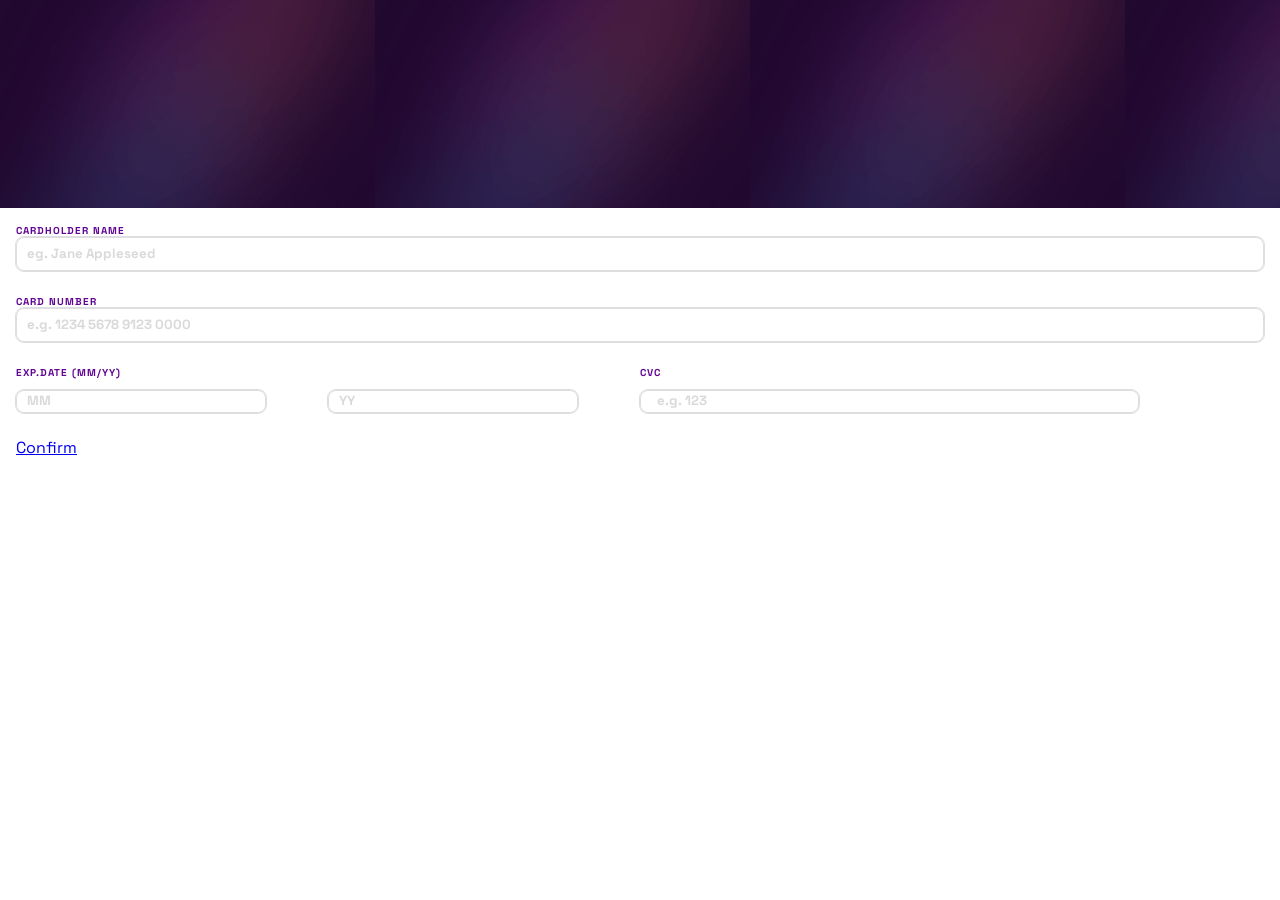
<file: index.html>
<!DOCTYPE html>
<html lang="en">
  <head>
    <meta charset="UTF-8" />
    <meta name="viewport" content="width=device-width, initial-scale=1.0" />
    <!-- displays site properly based on user's device -->

    <link
      rel="icon"
      type="image/png"
      sizes="32x32"
      href="./images/favicon-32x32.png"
    />

    <title>Frontend Mentor | Interactive card details form</title>

    <!-- Feel free to remove these styles or customise in your own stylesheet 👍 -->
    <link rel="stylesheet" href="styles/index.css" />
  </head>
  <body class="body">
    <main class="main">
      <section class="rectangulo-color"></section>
      <section class="config">
        <div class="config-container">
          <form class="config-form">
            <section
              class="config-form__section-form config-form__section-form--top"
            >
              <label class="config-form__title-input" for="cardHolder"
                >CardHolder Name</label
              >
              <input
                class="config-form__input"
                type="text"
                name="Cardholder_Name"
                id="cardHolder"
                placeholder="eg. Jane Appleseed"
              />
            </section>
            <section
              class="config-form__section-form config-form__section-form--center"
            >
              <label class="config-form__title-input" for="cardNumber"
                >Card Number</label
              >
              <input
                class="config-form__input"
                type="text"
                name="Card_Number"
                id="cardNumber"
                placeholder="e.g. 1234 5678 9123 0000"
              />
            </section>
            <section
              class="config-form__section-form config-form__section-form--bottom"
            >
              <label
                class="config-form__title-input config-form__title-input--bottom"
                >EXP.Date (MM/YY)</label
              >
              <label
                class="config-form__title-input config-form__title-input--bottom"
                for="cardNumber"
                >CVC</label
              >
              <input
                type="number"
                placeholder="MM"
                class="config-form__input config-form__input--form-bottom"
              />
              <input
                type="number"
                placeholder="YY"
                class="config-form__input config-form__input--form-bottom"
              />

              <input
                class="config-form__input config-form__input--form-bottom"
                type="text"
                name="cvc"
                id="cvc"
                placeholder="  e.g. 123"
              />
            </section>
            <a href="/" class="config-form__button">Confirm</a>
          </form>
        </div>
      </section>
    </main>
  </body>
</html>
</file>
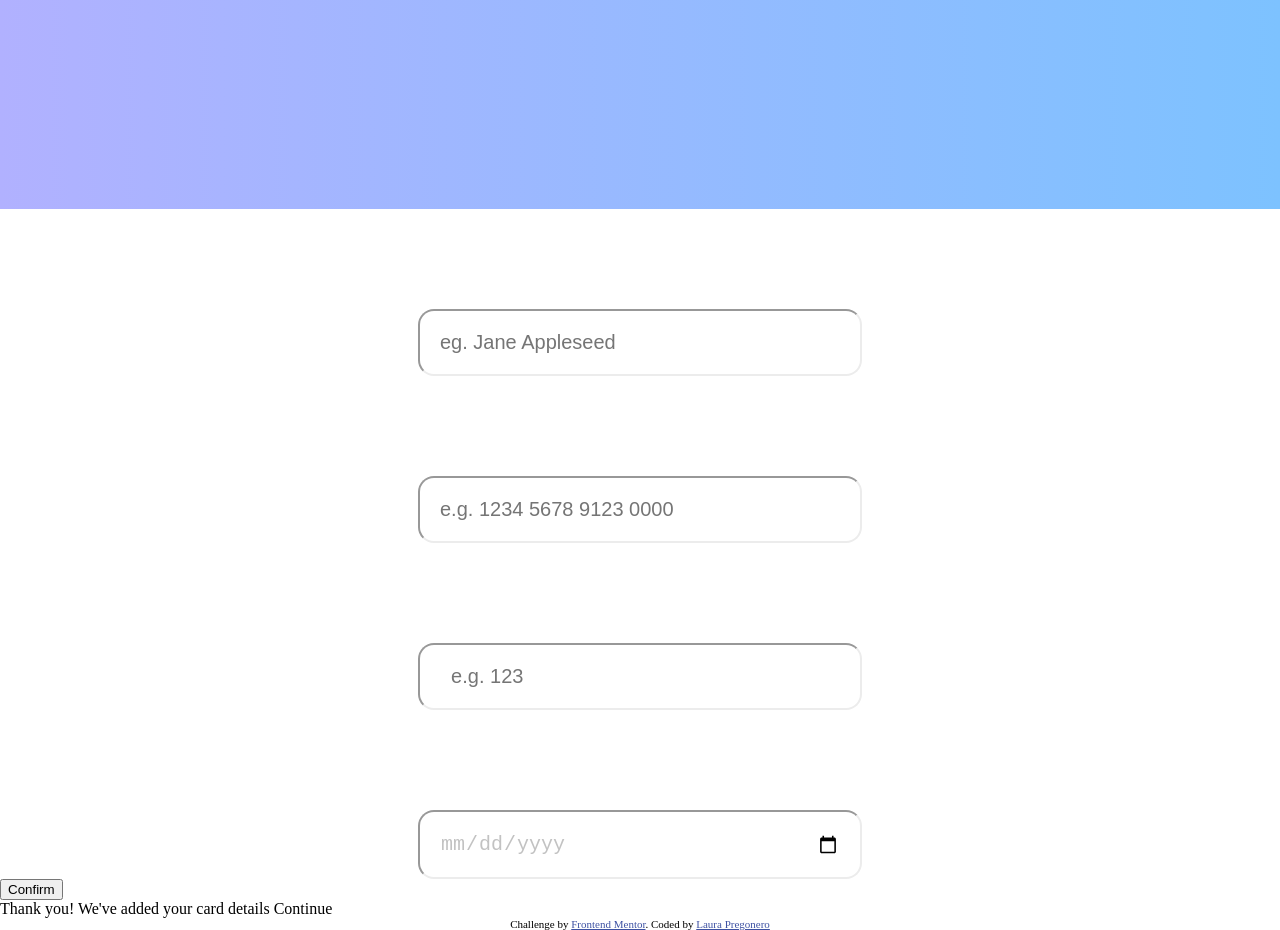
<file: interactive-card-details-form-main/index.html>
<!DOCTYPE html>
<html lang="en">
<head>
  <meta charset="UTF-8">
  <meta name="viewport" content="width=device-width, initial-scale=1.0"> <!-- displays site properly based on user's device -->

  <link rel="icon" type="image/png" sizes="32x32" href="./images/favicon-32x32.png">
  
  <title>Frontend Mentor | Interactive card details form</title>

  <!-- Feel free to remove these styles or customise in your own stylesheet 👍 -->
  <style>

    .body {
      margin: 0%;
      padding: 0%;
    }

    .main {
      display: flex;
      height: 100vh;
      flex-direction: column;
    }

    .Container_section {
      flex: 2;
    }

    .Rectangulo_color  {
      flex: 1;
      background: linear-gradient(to right, #b1b1ff, #7dc2ff);  
      color: white;
      font-size: 100px;    
    }

    .Container_data {
      clear: right;
      display: grid;
      grid-template-columns: 3fr;
      width: 400px;
      margin: auto;
      padding: 20px;
      margin-top: 100px;
      border-radius: 1rem;
      border-color: rgb(236, 236, 236);
      font-size: 20px ;
      text-decoration: none;
      color: rgb(194, 194, 194);
    }
    
    .attribution { font-size: 11px; text-align: center; }
    .attribution a { color: hsl(228, 45%, 44%); }
  </style>
</head>
<body class="body">
  <main class="main">
    <div class="Rectangulo_color"></div>

    <section class="Container_section">
      <input class="Container_data" type="text" name="Cardholder_Name" id="Cardholder" placeholder="eg. Jane Appleseed">
      <input class="Container_data" type="text" name="Card_Number" id="Card_Number" placeholder="e.g. 1234 5678 9123 0000">
      <input class="Container_data" type="text" name="CV" id="CV" placeholder="  e.g. 123">
      <input class="Container_data" type="date" name="Exp_Date" id="">
     <a href="/"><button>Confirm</button></a>
    </section>
  </main>


  <!-- Completed state start -->

  Thank you!
  We've added your card details
  Continue
  
  <div class="attribution">
    Challenge by <a href="https://www.frontendmentor.io?ref=challenge" target="_blank">Frontend Mentor</a>. 
    Coded by <a href="https://camilapregonero.myportfolio.com/">Laura Pregonero</a>
  </div>
</body>
</html>
</file>
<file: styles/index.css>
@import url('https://fonts.googleapis.com/css2?family=Space+Grotesk:wght@300;400;500;600;700&display=swap');

:root {
  --family-page: 'Space Grotesk', sans-serif;
}

* {
  font-family: var(--family-page);
  box-sizing: border-box;
}

.body {
  margin: 0;
  padding: 0;
}

.main {
  height: 100vh;
  width: 100%;
  display: grid;
  grid-template-rows: 13rem 1fr;
}

.rectangulo-color {
  background-image: url('../images/bg-main-mobile.png');
}

.config {
  width: 100%;
  height: 100%;
}

.config-container {
  /* width: 80%; */
  padding: 1rem;
}

.config-form {
  width: 100%;
  display: flex;
  flex-direction: column;
  gap: 1.5rem 0;
}

.config-form__title-input {
  text-transform: uppercase;
  font-size: .625rem;
  font-weight: 800;
  letter-spacing: .0625rem;
  color: hsl(278, 94%, 30%);
}

.config-form__section-form {
  width: 100%;
  display: flex;
  flex-direction: column;
  /* padding: ; */
}

.config-form__section-form--bottom {
  display: grid;
  grid-template-columns: 25% 25% 50%;
  grid-template-rows: 50% 50%;
}

.config-form__title-input--bottom:nth-child(1) {
  grid-column: 1 / 3;
  grid-row: 1 / 2;
}

.config-form__input {
  width: 100%;
  line-height: 2rem;
  border-radius: .5rem;
  padding: 0 0 0 .6rem;
  border: 0.0625rem solid  hsl(270, 3%, 87%);
  outline: 0.0625rem solid  hsl(270, 3%, 87%);
}

.config-form__input::placeholder {
  font-weight: 800;
  color: hsl(0, 0%, 85%);
}

.config-form__input--form-bottom {
  width: 80%;
  line-height: 2rem;
}
</file>
